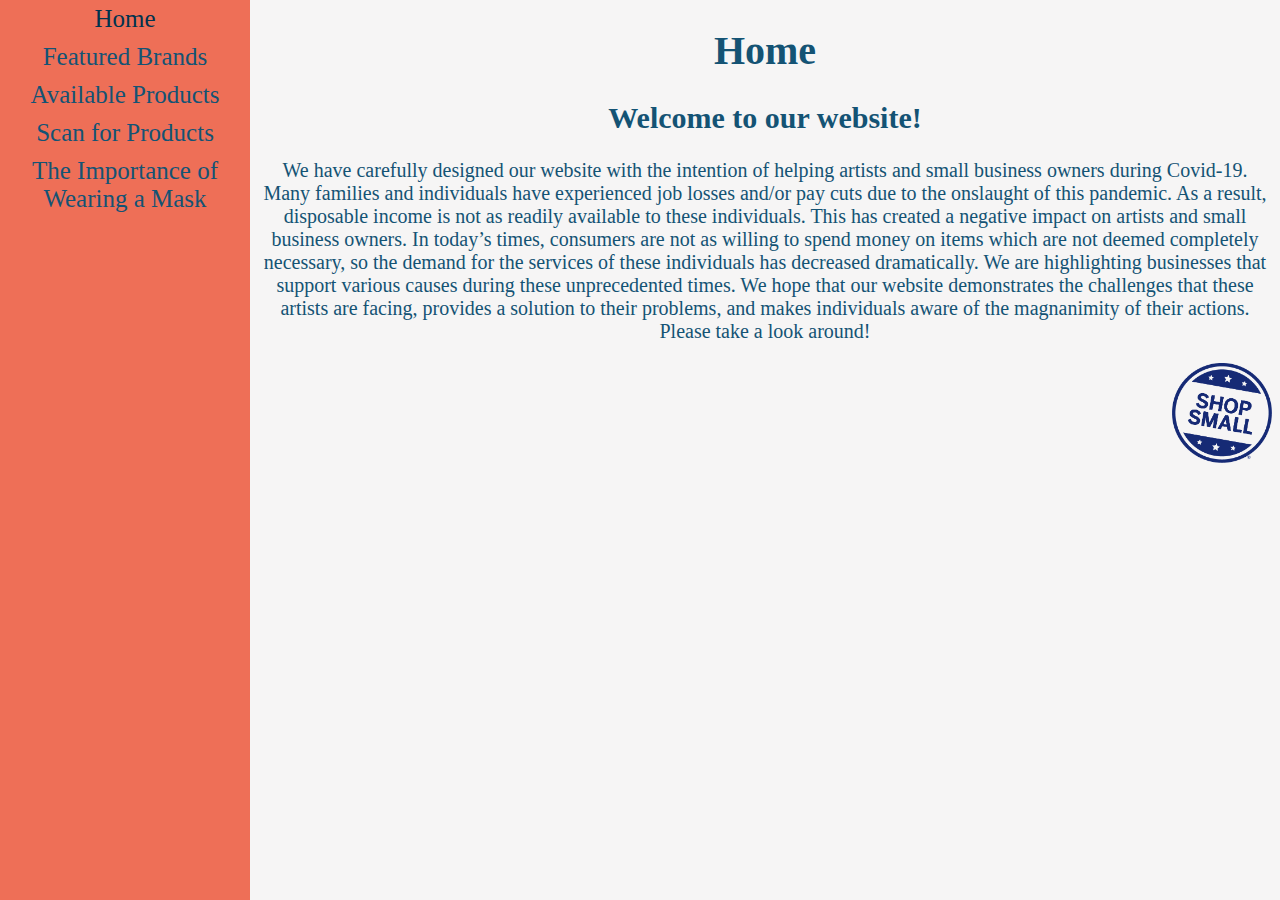
<file: index.html>
<!DOCTYPE html>
<html>
  <head>
    <meta name="viewport" content="width=device-width, initial-scale=1">
    <link rel="stylesheet" href="style.css">
    <title>CPI 101 Final Project - Davis Burns and Victoria Stratton</title>
  </head>
  <body>
    <div class="sidenav">
      <a href="index.html">Home</a>
      <a href="artists.html">Featured Brands</a>
      <a href="products.html">Available Products</a>
      <a href="ar_index.html">Scan for Products</a>
      <a href="statistics.html">The Importance of Wearing a Mask</a>
    </div>
    <div id="main">
      <h1>Home</h1>
      <h2>Welcome to our website!</h2>
      <p>
        We have carefully designed our website with the intention of helping artists and small business owners during Covid-19. Many families and individuals have experienced job losses and/or pay cuts due to the onslaught of this pandemic. As a result, disposable income is not as readily available to these individuals. This has created a negative impact on artists and small business owners. In today’s times, consumers are not as willing to spend money on items which are not deemed completely necessary, so the demand for the services of these individuals has decreased dramatically. We are highlighting businesses that support various causes during these unprecedented times. We hope that our website demonstrates the challenges that these artists are facing, provides a solution to their problems, and makes individuals aware of the magnanimity of their actions. Please take a look around!
      </p>
      <p>
        <img width="100px" align=right src="markers/Shop_Small_Logo_Blue.png" alt="#"/>
      </p>
    </div>
  </body>
</html>
</file>
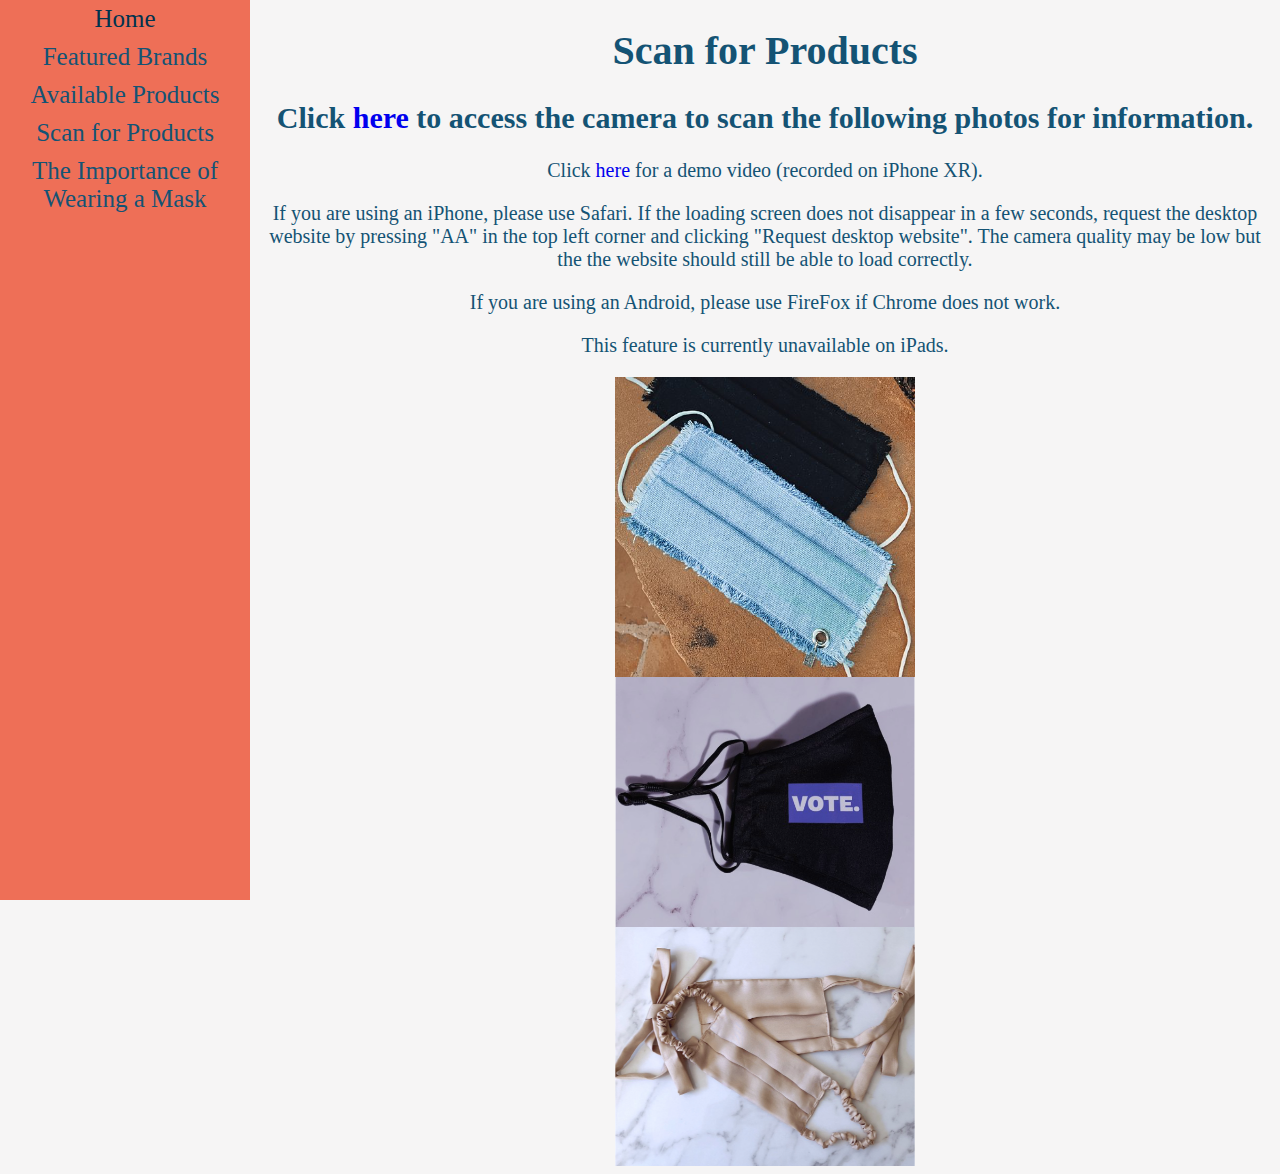
<file: ar_index.html>
<!DOCTYPE html>
<html lang="en">
    <head>
        <meta charset="UTF-8" />
        <meta name="viewport" content="width=device-width, initial-scale=1.0" />
        <link rel="stylesheet" href="style.css">
        <title>CPI 101 Final Project - Davis Burns and Victoria Stratton</title>
    </head>
    <body>
        <div class="sidenav">
            <a href="index.html">Home</a>
            <a href="artists.html">Featured Brands</a>
            <a href="products.html">Available Products</a>
            <a href="ar_index.html">Scan for Products</a>
            <a href="statistics.html">The Importance of Wearing a Mask</a>
        </div>
        <div id="main">
            <h1>Scan for Products</h1>
            <h2>Click <a href="explore_img.html" target="_blank">here</a> to access the camera to scan the following photos for information.</h2>
            <p>Click <a target="_blank" href="https://drive.google.com/file/d/1o3BgV1u1bZGgcr985tbRMERYsYYFl8Sn/view?usp=sharing">here</a> for a demo video (recorded on iPhone XR).</p>
            <p>If you are using an iPhone, please use Safari. If the loading screen does not disappear in a few seconds, request the desktop website by pressing "AA" in the top left corner and clicking "Request desktop website". The camera quality may be low but the the website should still be able to load correctly.</p>
            <p>If you are using an Android, please use FireFox if Chrome does not work.</p>
            <p>This feature is currently unavailable on iPads.</p>
        <div>
            <div>
                <img width="300px" align=center src="markers/marker1.png" alt="#"/>
            </div>
            <div>
                <img width="300px" align=center src="markers/marker2.png" alt="#"/>
            </div>
            <div>
                <img width="300px" align=center src="markers/marker3.png" alt="#"/>
            </div>
        </div>
        </div>
    </body>
</html>
</file>
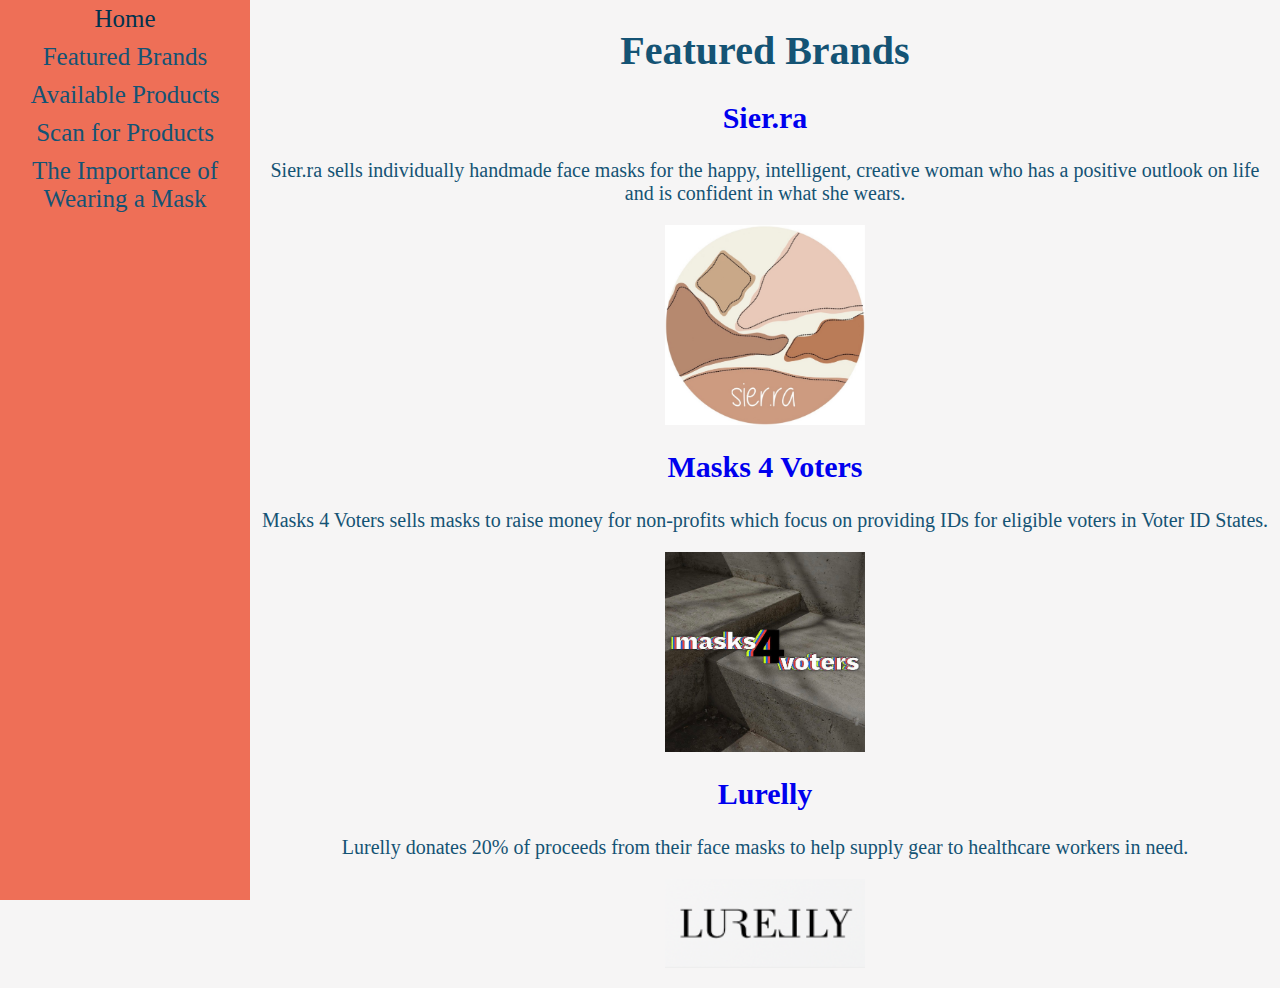
<file: artists.html>
<!DOCTYPE html>
<html>
  <head>
    <meta name="viewport" content="width=device-width, initial-scale=1">
    <link rel="stylesheet" href="style.css">
    <title>CPI 101 Final Project - Davis Burns and Victoria Stratton</title>
  </head>
  <body>
    <div class="sidenav">
      <a href="index.html">Home</a>
      <a href="artists.html">Featured Brands</a>
      <a href="products.html">Available Products</a>
      <a href="ar_index.html">Scan for Products</a>
      <a href="statistics.html">The Importance of Wearing a Mask</a>
    </div>
    <div id="main">
      <h1>Featured Brands</h1>
      <h2><a href="https://www.sierrabrayy.com">Sier.ra</a></h2>
      <p>
        Sier.ra sells individually handmade face masks for the happy, intelligent, creative woman who has a positive outlook on life and is confident in what she wears.
      </p>
      <p>
        <img width="200px" align=center src="markers/IMG_1261.jpg" alt="#"/>
      </p>
      <h2><a href="https://www.masks4voters.org">Masks 4 Voters</a></h2>
      <p>
        Masks 4 Voters sells masks to raise money for non-profits which focus on providing IDs for eligible voters in Voter ID States.
      </p>
      <p>
        <img width="200px" align=center src="markers/IMG_1262.jpg" alt="#"/>
      </p>
      <h2><a href="https://lurelly.com">Lurelly</a></h2> 
      <p>
        Lurelly donates 20% of proceeds from their face masks to help supply gear to healthcare workers in need.
      </p>
      <p>
        <img width="200px" align=center src="markers/Screen Shot 2020-12-01 at 6.13.15 PM.png" alt="#"/>
      </p>
    </div>  
  </body>
</html>
</file>
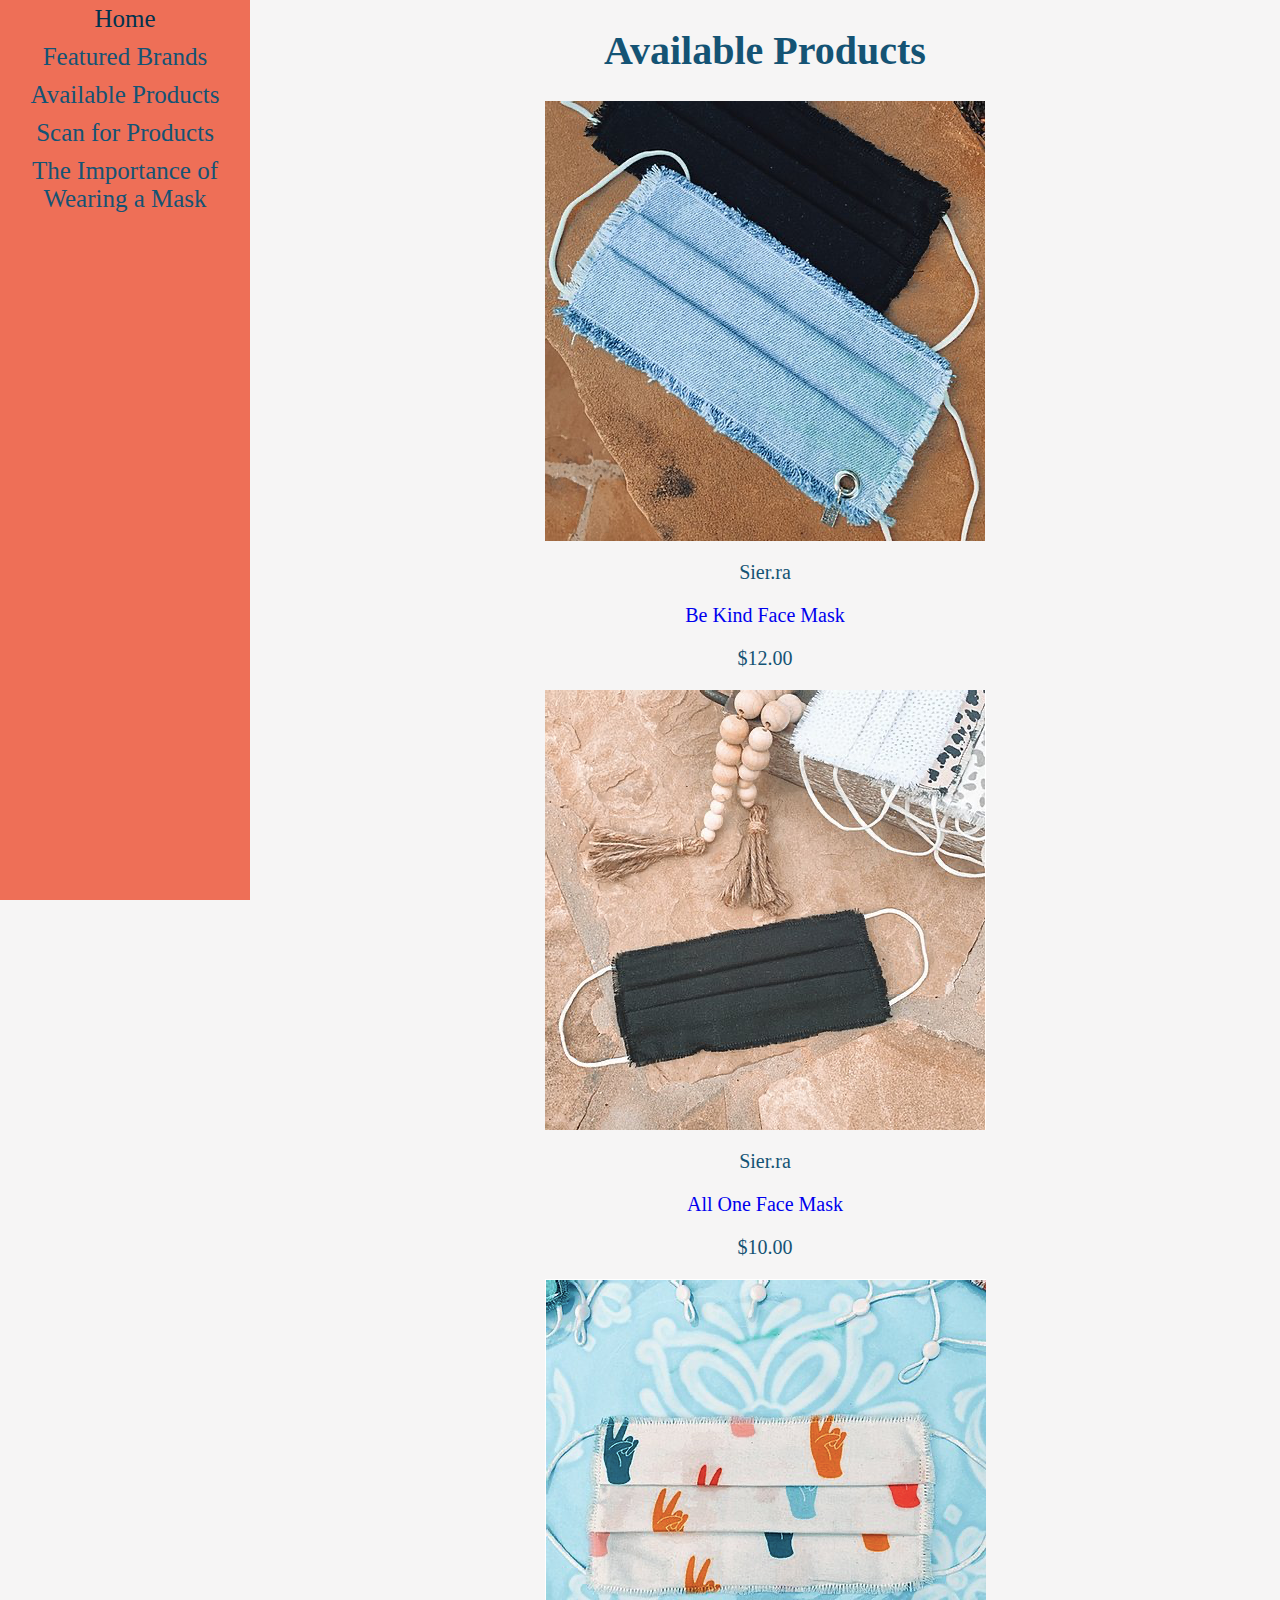
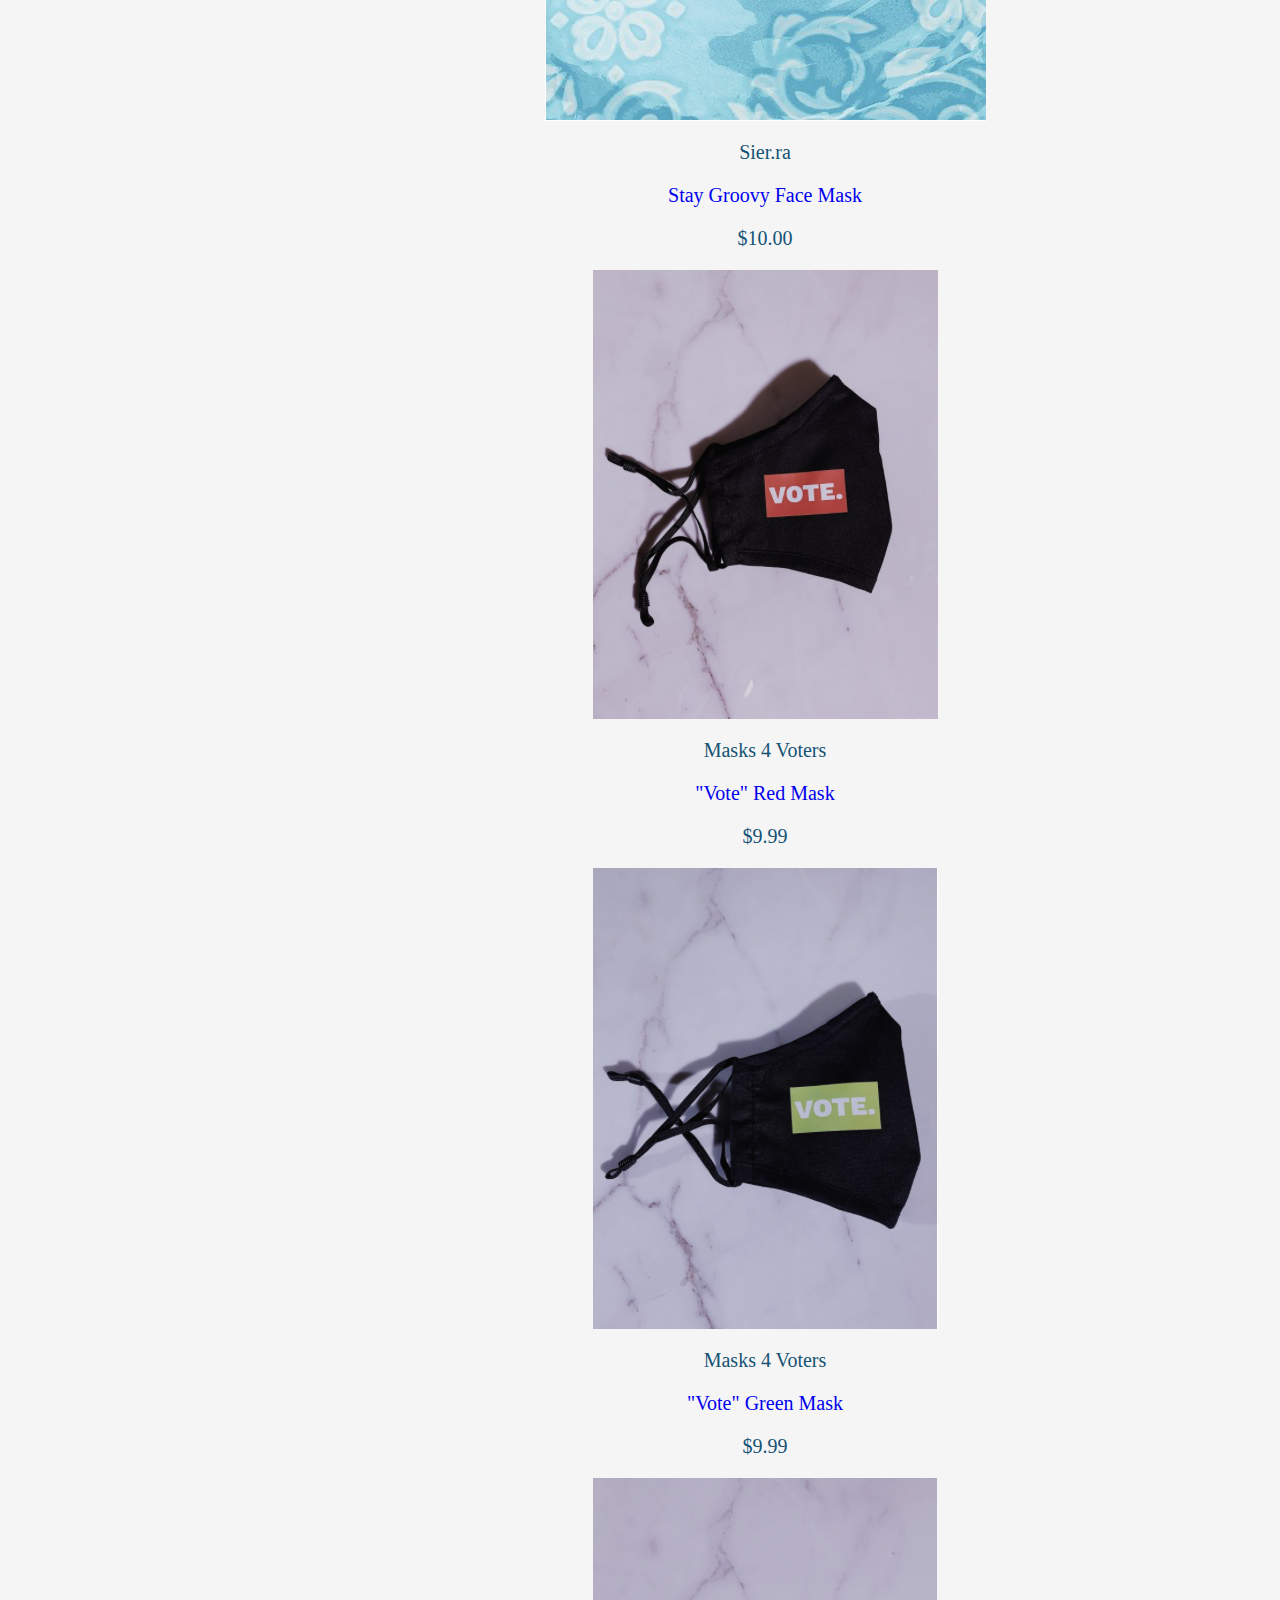
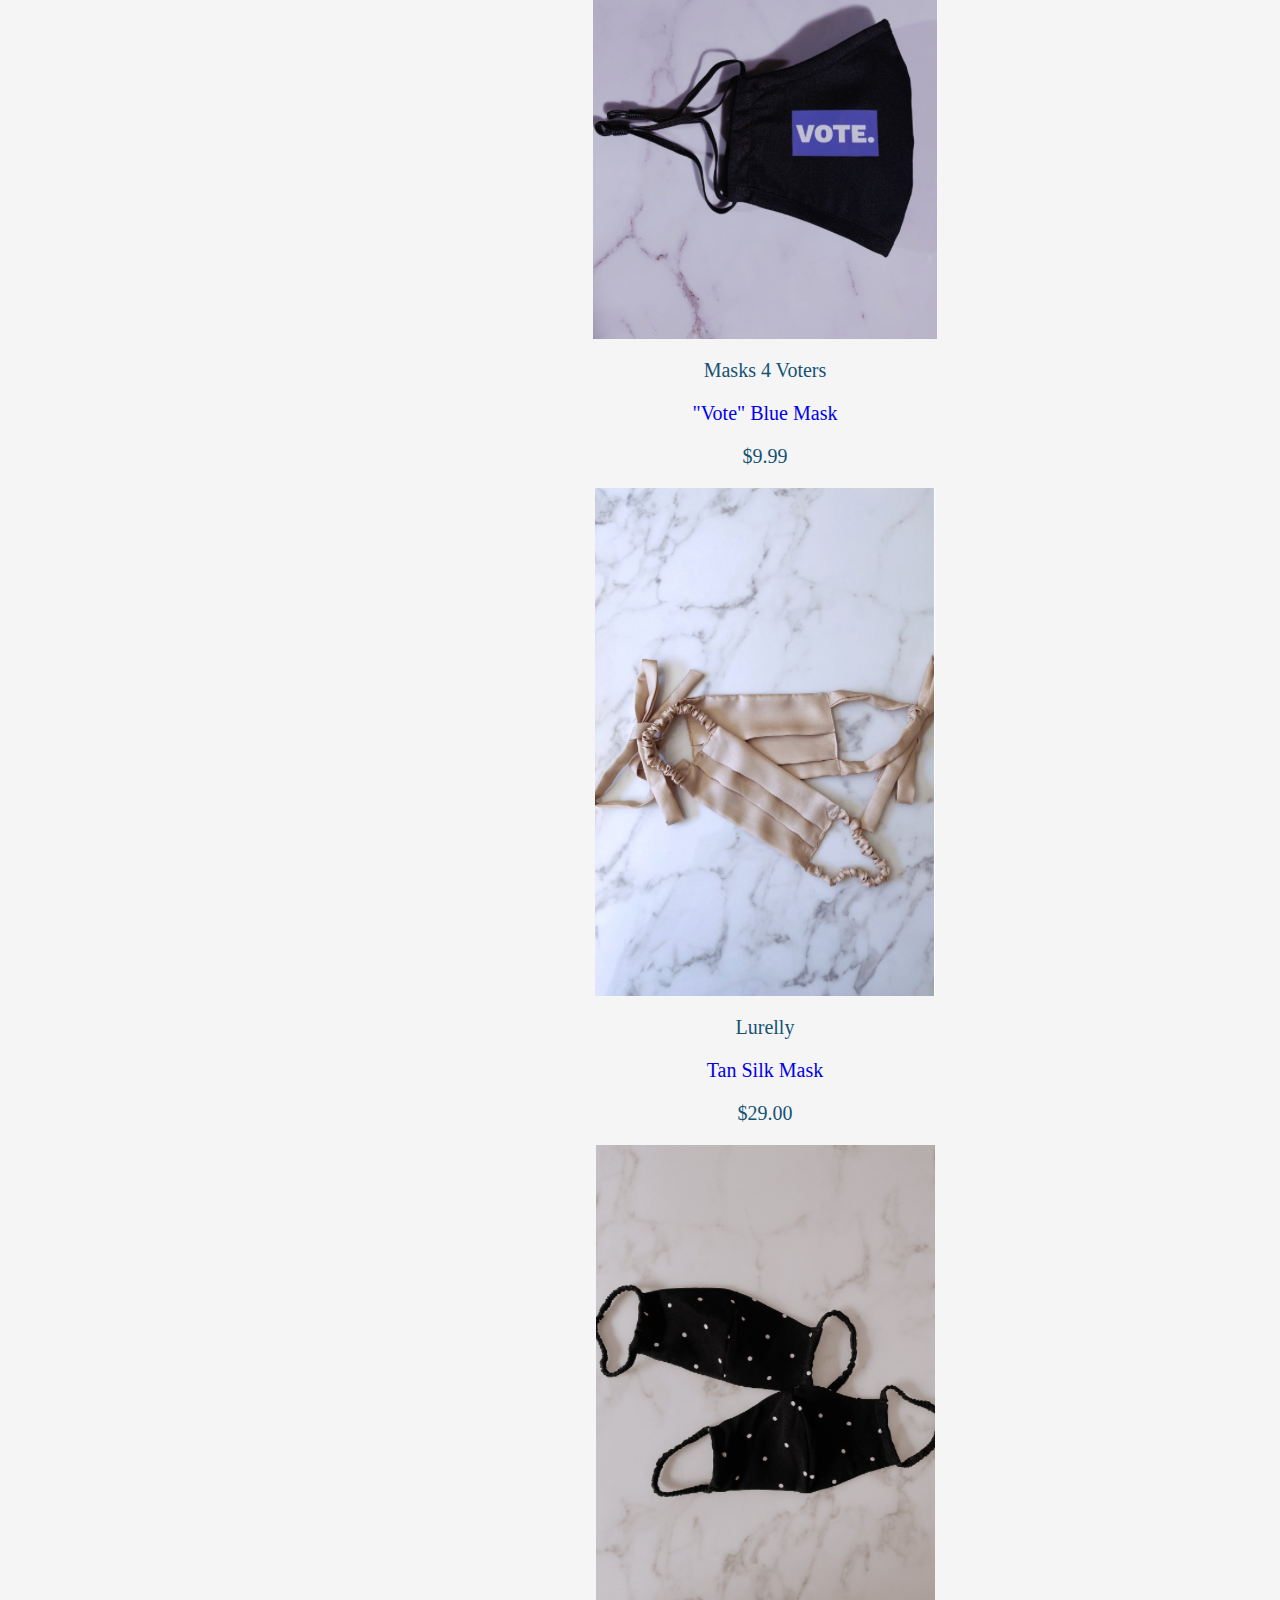
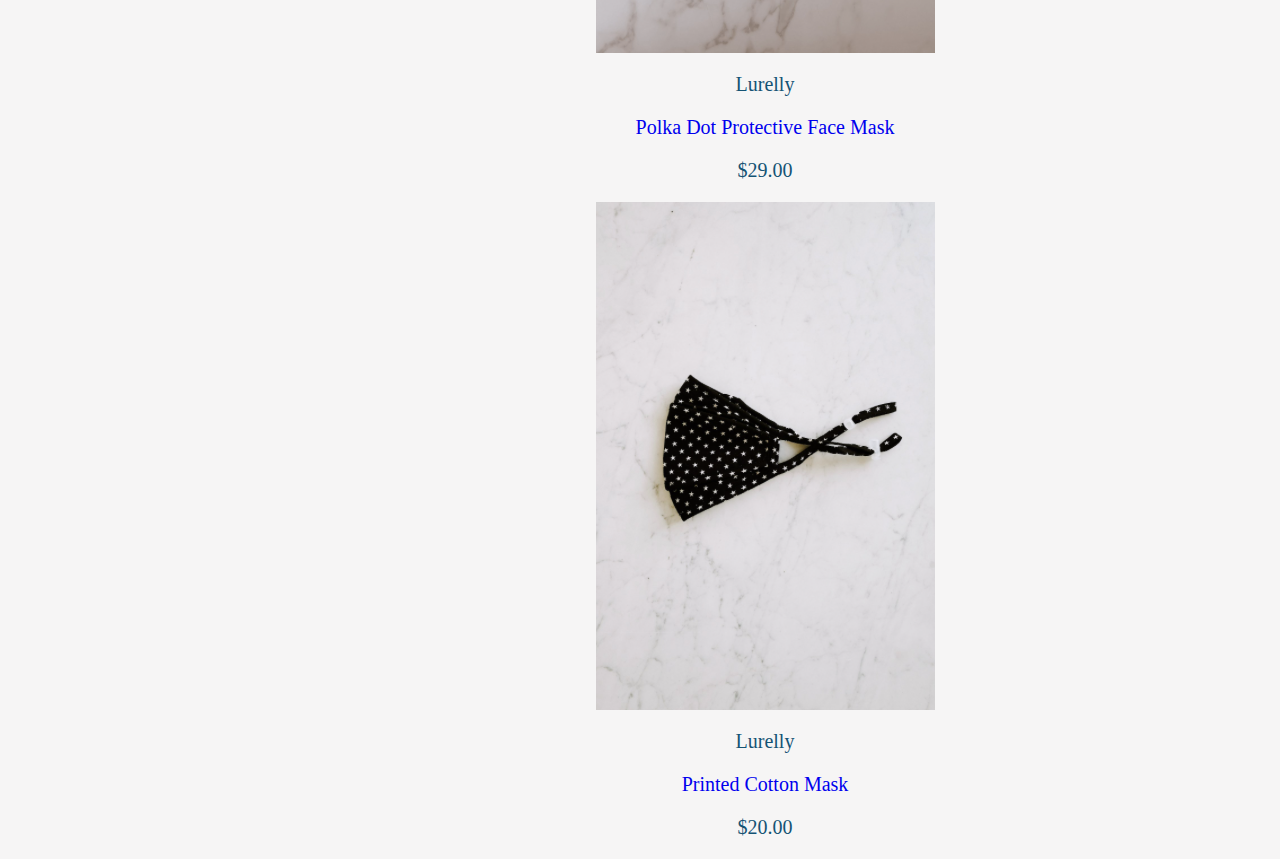
<file: products.html>
<!DOCTYPE html>
<html>
  <head>
    <meta name="viewport" content="width=device-width, initial-scale=1">
    <link rel="stylesheet" href="style.css">
    <title>CPI 101 Final Project - Davis Burns and Victoria Stratton</title>
  </head>
  <body>
    <div class="sidenav">
      <a href="index.html">Home</a>
      <a href="artists.html">Featured Brands</a>
      <a href="products.html">Available Products</a>
      <a href="ar_index.html">Scan for Products</a>
      <a href="statistics.html">The Importance of Wearing a Mask</a>
    </div>
    <div id="main">
      <h1>Available Products </h1>
      <p>
        <img width'"300px" align="center" src="markers/BeKindFaceMask12.png" alt="#"/>
      </p>
      <p>Sier.ra</p>
      <p><a href="https://www.sierrabrayy.com/product-page/be-kind-face-mask">Be Kind Face Mask</a></p>
      <p>$12.00</p>
        <img width'"300px" align="center" src="markers/AllOneFaceMask10.png" alt="#"/>
      </p>
      <p>Sier.ra</p>
      <p><a href="https://www.sierrabrayy.com/product-page/blm-face-mask">All One Face Mask</a></p>
      <p>$10.00</p>
      <p>
        <img width'"300px" align="center" src="markers/StayGroovyFaceMask10.png" alt="#"/>
      </p>
      <p>Sier.ra</p>
      <p><a href="https://www.sierrabrayy.com/product-page/stay-groovy-face-mask">Stay Groovy Face Mask</a></p>
      <p>$10.00</p>
      <p>
        <img width'"300px" align="center" src="markers/VoteRedMask999.png" alt="#"/>
      </p>
      <p>Masks 4 Voters</p>
      <p><a href="https://www.masks4voters.org/?product=vote-red-mask">"Vote" Red Mask</a></p>
      <p>$9.99</p>
      <p>
        <img width'"300px" align="center" src="markers/VoteGreenMask999.png" alt="#"/>
      </p>
      <p>Masks 4 Voters</p>
      <p><a href="https://www.masks4voters.org/?product=vote-green-mask">"Vote" Green Mask</a></p>
      <p>$9.99</p>
      <p>
        <img width'"300px" align="center" src="markers/VoteBlueMask999.png" alt="#"/>
      </p>
      <p>Masks 4 Voters</p>
      <p><a href="https://www.masks4voters.org/?product=vote-blue-mask">"Vote" Blue Mask</a></p>
      <p>$9.99</p>
      <p>
        <img width'"300px" align="center" src="markers/TanSilkMask29.png" alt="#"/>
      </p>
      <p>Lurelly</p>
      <p><a href="https://lurelly.com/collections/masks/products/tan-silk-mask">Tan Silk Mask</a></p>
      <p>$29.00</p>
      <p>
        <img width'"300px" align="center" src="markers/PolkaDotProtectiveFaceMask29.png" alt="#"/>
      </p>
      <p>Lurelly</p>
      <p><a href="https://lurelly.com/collections/masks/products/polka-dot-protective-face-mask">Polka Dot Protective Face Mask</a></p>
      <p>$29.00</p>
      <p>
        <img width'"300px" align="center" src="markers/PrintedCottonMask20.png" alt="#"/>
      </p>
      <p>Lurelly</p>
      <p><a href="https://lurelly.com/collections/masks/products/paisley-cotton-mask">Printed Cotton Mask</a></p>
      <p>$20.00</p>
    </div>  
  </body>
</html>
</file>
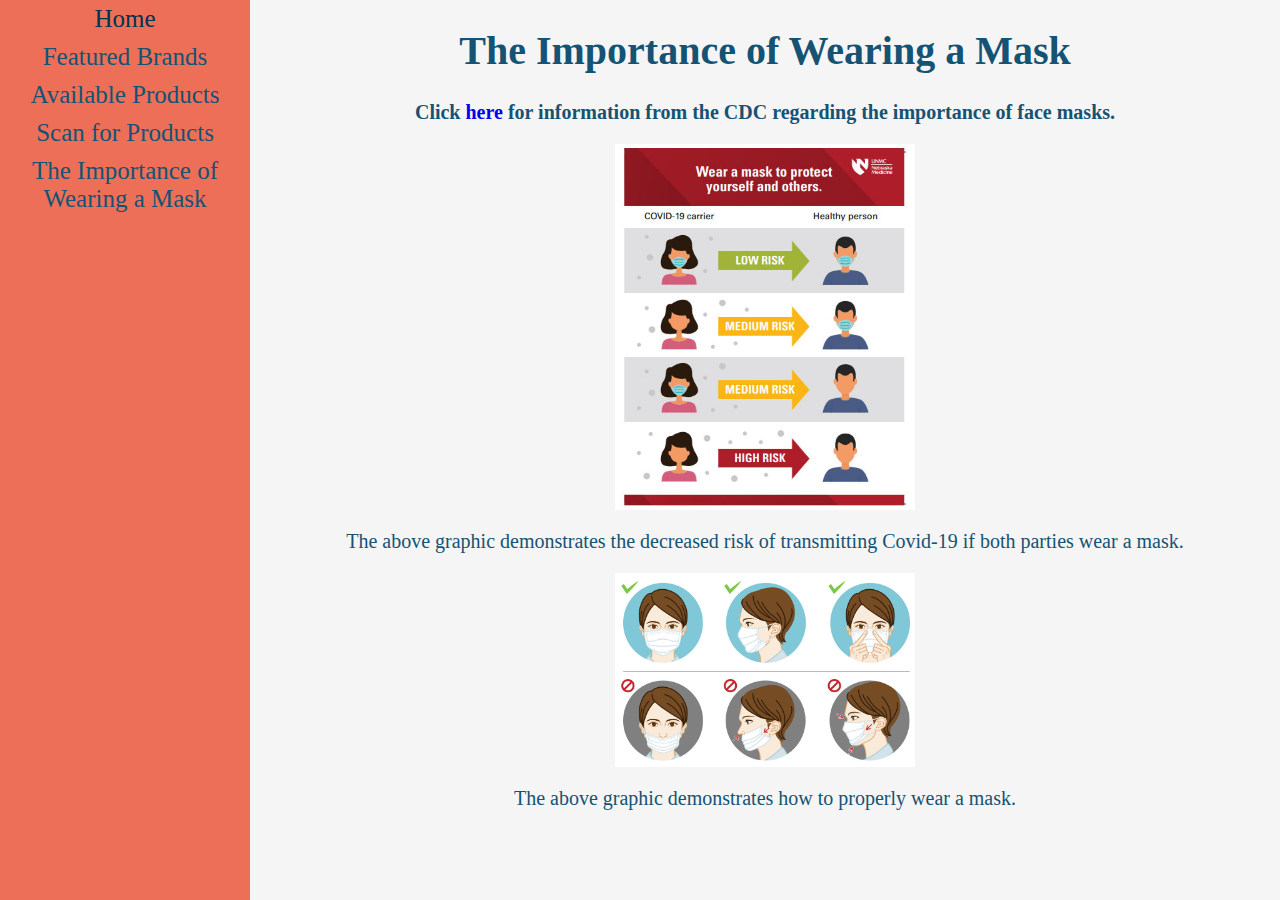
<file: statistics.html>
<!DOCTYPE html>
<html>
  <head>
    <meta name="viewport" content="width=device-width, initial-scale=1">
    <link rel="stylesheet" href="style.css">
    <title>CPI 101 Final Project - Davis Burns and Victoria Stratton</title>
  </head>
  <body>
    <div class="sidenav">
      <a href="index.html">Home</a>
      <a href="artists.html">Featured Brands</a>
      <a href="products.html">Available Products</a>
      <a href="ar_index.html">Scan for Products</a>
      <a href="statistics.html">The Importance of Wearing a Mask</a>
    </div>
    <div id="main">
      <h1>The Importance of Wearing a Mask</h1>
      <p>
        <b>Click <a href="https://www.cdc.gov/coronavirus/2019-ncov/more/masking-science-sars-cov2.html">here</a> for information from the CDC regarding the importance of face masks.</b>
      </p>
      <p>
        <img width="300px" align="center" src="markers/info2.jpg" alt="#"/>
      </p>
      <p>
        The above graphic demonstrates the decreased risk of transmitting Covid-19 if both parties wear a mask.
      </p>
      <p>
        <img width="300px" align="center" src="markers/info1.jpg" alt="#"/>
      </p>
      <p>
        The above graphic demonstrates how to properly wear a mask.
      </p>
    </div>  
  </body>
</html>
</file>
<file: style.css>
body {
  font-family: "Bookman Old Style";
  background-color: #F6F5F5;
  text-align: center;
}

body a:link, a:visited {
  text-decoration: none;
  color: #145374
  background-color: #F6F5F5;
}

body a:hover, a:active {
  text-decoration: none;
  color: #00334E;
  background-color: #F6F5F5;
}

.sidenav {
  height: 100%;
  width: 250px;
  position: fixed;
  z-index: 1;
  top: 0;
  left: 0;
  background: #EE6F57;
  overflow-x: hidden;
  padding: 0;
}

.sidenav a:link, a:visited {
  padding: 5px;
  text-decoration: none;
  text-align: center;
  font-size: 25px;
  background-color: #EE6F57;
  color: #145374;
  display: block;
}

.sidenav a:hover, a:active {
  background-color: #EE6F57;
  color: #00334E;
}

#main {
  margin-left: 250px;
  padding: 0;
  background-color: #F6F5F5;
  color: #145374;
}

#main a:link, a:visited {
  text-decoration: none;
  color: #145374
  background-color: #F6F5F5;
}

#main a:hover, a:active {
  text-decoration: none;
  color: #00334E;
  background-color: #F6F5F5;
}

#main h1 {
  text-align: center;
  font-size: 40px;
}

#main h2 {
  text-align: center;
  font-size: 30px;
}

#main p {
  text-align: center;
  font-size: 20px;
}

@media screen and (max-height: 450px) {
  .sidenav {padding-top: 15px;}
  .sidenav a {font-size: 18px;}
}
</file>
